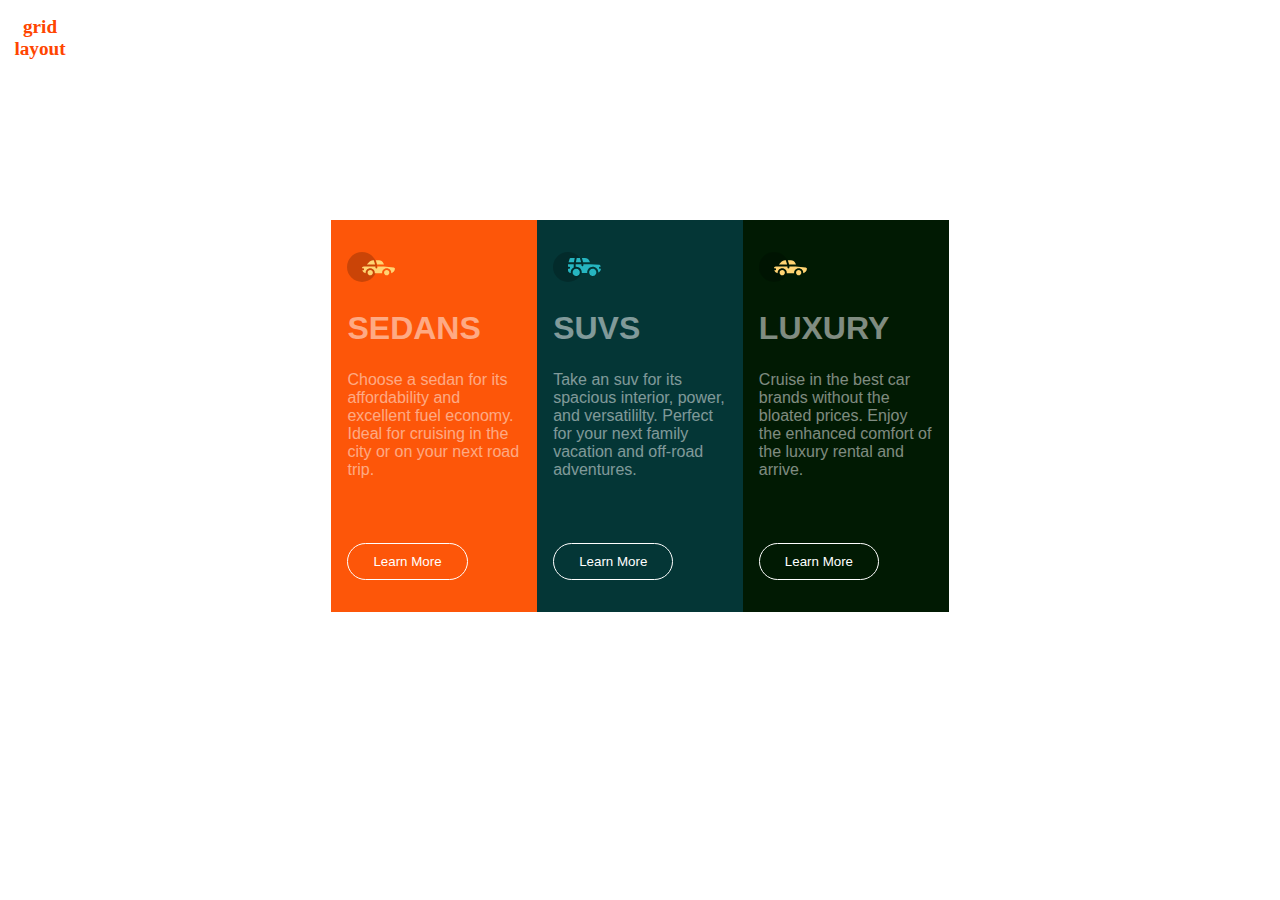
<file: index.html>
<!DOCTYPE html>
<html lang="en">

<head>
    <meta charset="UTF-8" />
    <meta http-equiv="X-UA-Compatible" content="IE=edge" />
    <meta name="viewport" content="width=device-width, initial-scale=1.0" />
    <title>HTML Layout</title>
    <link rel="stylesheet" href="/css/style.css" />
</head>

<body>
    <header>
        <a href="/grid.html">grid layout</a>
    </header>
    <main>
        <div class="container">
            <div class="card">
                <div class="card-header">
                    <img src="assest/images/icon-sedans.svg" alt="logo image" class="icon" />
                </div>
                <di class="card-body">
                    <h3 class="card-title">SEDANS</h3>
                    <p class="card-description">
                        Choose a sedan for its affordability and excellent fuel economy.
                        Ideal for cruising in the city or on your next road trip.
                    </p>
                </di>
                <button class="card-button">Learn More</button>
            </div>
            <div class="card-two">
                <div class="card-two-header">
                    <img src="assest/images/icon-suvs.svg" alt="logo image" class="icon-two" />
                </div>
                <di class="card-two-body">
                    <h3 class="card-two-title">SUVS</h3>
                    <p class="card-two-description">
                        Take an suv for its spacious interior, power, and versatililty.
                        Perfect for your next family vacation and off-road adventures.
                    </p>
                </di>
                <button class="card-two-button">Learn More</button>
            </div>
            <div class="card-three">
                <div class="card-three-header">
                    <img src="assest/images/icon-sedans.svg" alt="logo image" class="icon-three" />

                </div>
                <di class="card-three-body">
                    <h3 class="card-three-title">LUXURY</h3>
                    <p class="card-three-description">
                        Cruise in the best car brands without the bloated prices. Enjoy
                        the enhanced comfort of the luxury rental and arrive.
                    </p>
                </di>
                <button class="card-three-button">Learn More</button>
            </div>
        </div>
    </main>
   
</body>

</html>
</file>
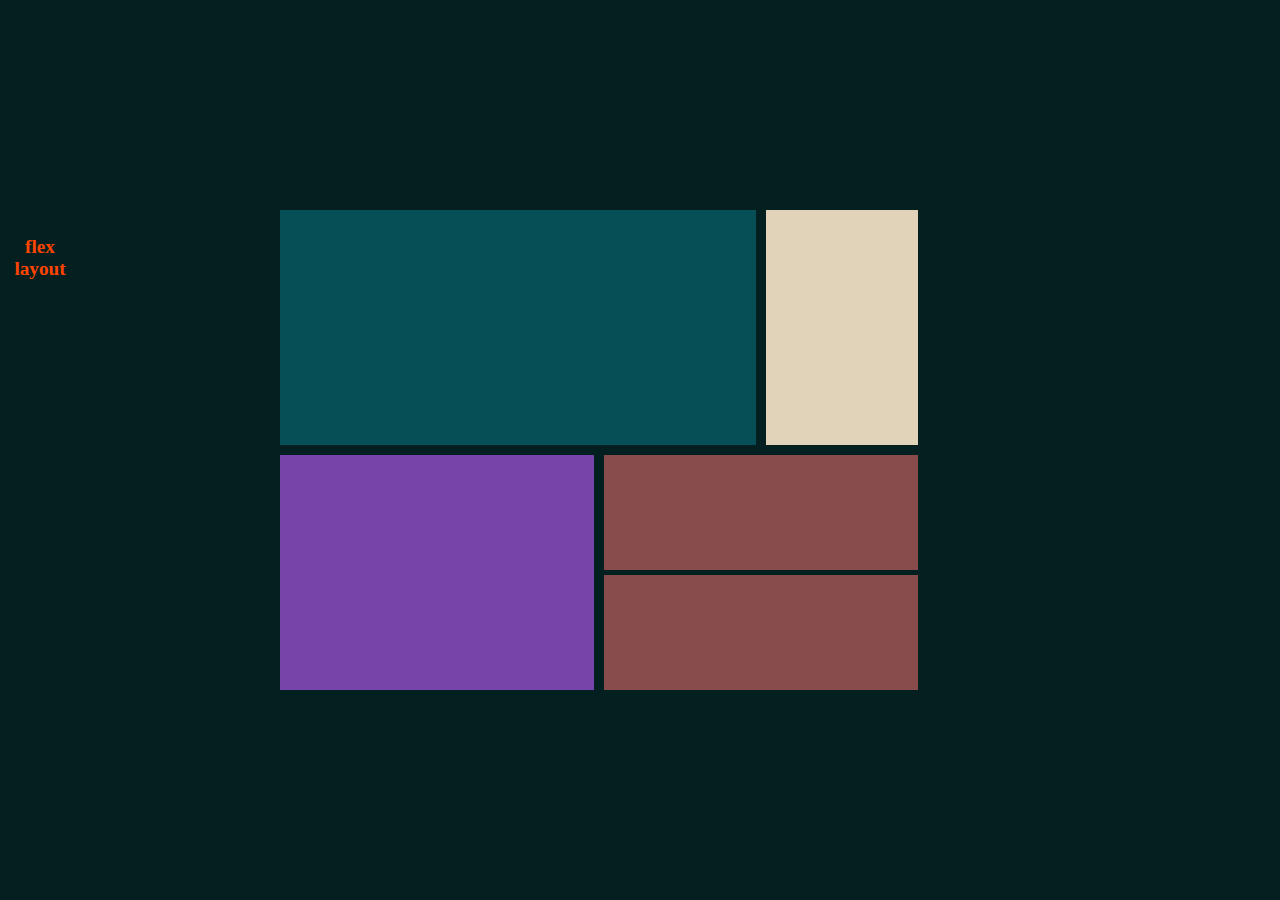
<file: grid.html>
<!DOCTYPE html>
<html lang="en">
<head>
    <meta charset="UTF-8">
    <meta http-equiv="X-UA-Compatible" content="IE=edge">
    <meta name="viewport" content="width=device-width, initial-scale=1.0">
    <title>grid Layout</title>
    <link rel="stylesheet" href="css/grid.css">
</head>
<body>
    <header>
        <a href="/index.html">flex  layout</a>
    </header>
    <main>
        <div class="container">

            <div class="container-sub container-a"></div>
            <div class="container-sub container-b"></div>
            <div class="container-sub container-c"></div>
            
            <section class="container-d_e">
                <div class="container-sub container-d"></div>
                <div class="container-sub container-e"></div>
            </section>
        </div>
    </main>
    
</body>
</html>
</file>
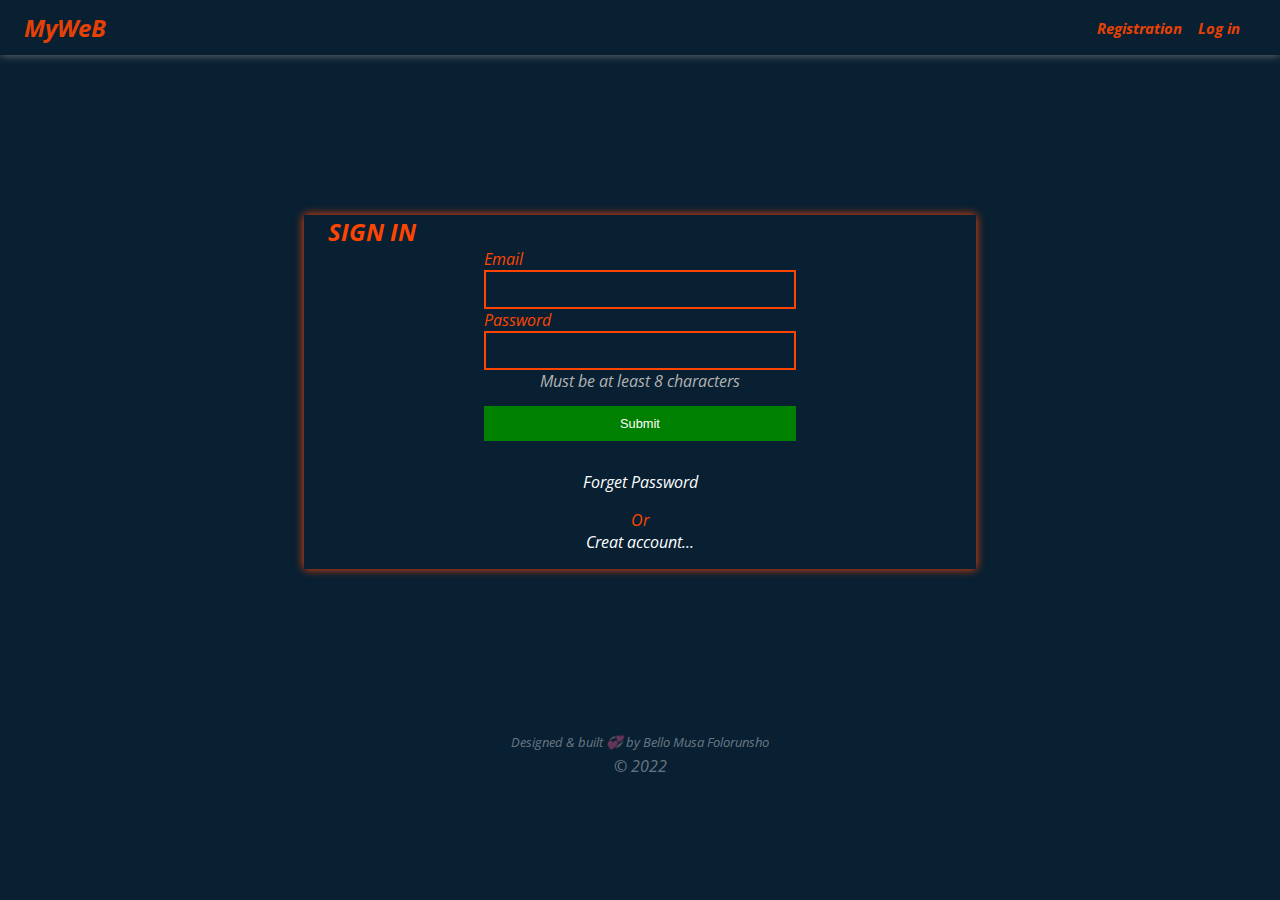
<file: login.html>
<!DOCTYPE html>
<html lang="en">
<head>
    <meta charset="UTF-8">
    <meta http-equiv="X-UA-Compatible" content="IE=edge">
    <meta name="viewport" content="width=device-width, initial-scale=1.0">
    <link rel="stylesheet" href="css/login.css">
    <title>My WeB</title>
</head>
<body>
    <body>
        <header>
            <div class="logo">
                <h2>MyWeB</h2>
            </div>
            <div class="navBar">
                <nav>
                    <ul>
                        
                        <li><a href="/index.html">Registration</a></li>
                        <li><a href="/login.html">Log in</a></li>
                        <!-- <li><a href=""></a></li> -->
                    </ul>
                </nav>
            </div>
         </header>
         <main>
            <div class="glass">
                <h2>SIGN IN</h2>
              <form action="/success.html" method="get">
                
                <div class="form-group">
                    <label for="email">Email</label>
                    <input type="email" name="" id="email" title="Must be a valid email address" required >
                </div>
    
                <div class="form-group">
                    <label for="password">Password</label>
                    <input type="password" id="password"title="Must be at least 8 characters" pattern="[a-zA-Z0-9]{8,}">
                    <p class="input-hint">Must be at least 8 characters</p>
                </div>

                <div class="div">
                    <a href="/login.html">
                        <button>Submit</button>
                    </a>
                    <div>
                        <a href="#">Forget Password</a>
                    <p>Or</p>
                    <a href="/index.html">Creat account...</a>
                </div>
                    </div>
                    
                
              </form>

            </main>
            <footer>
                <small>Designed & built  💞  by Bello Musa Folorunsho</small>
                <p>&copy; 2022 </p>
            </footer>
</body>
</html>
</file>
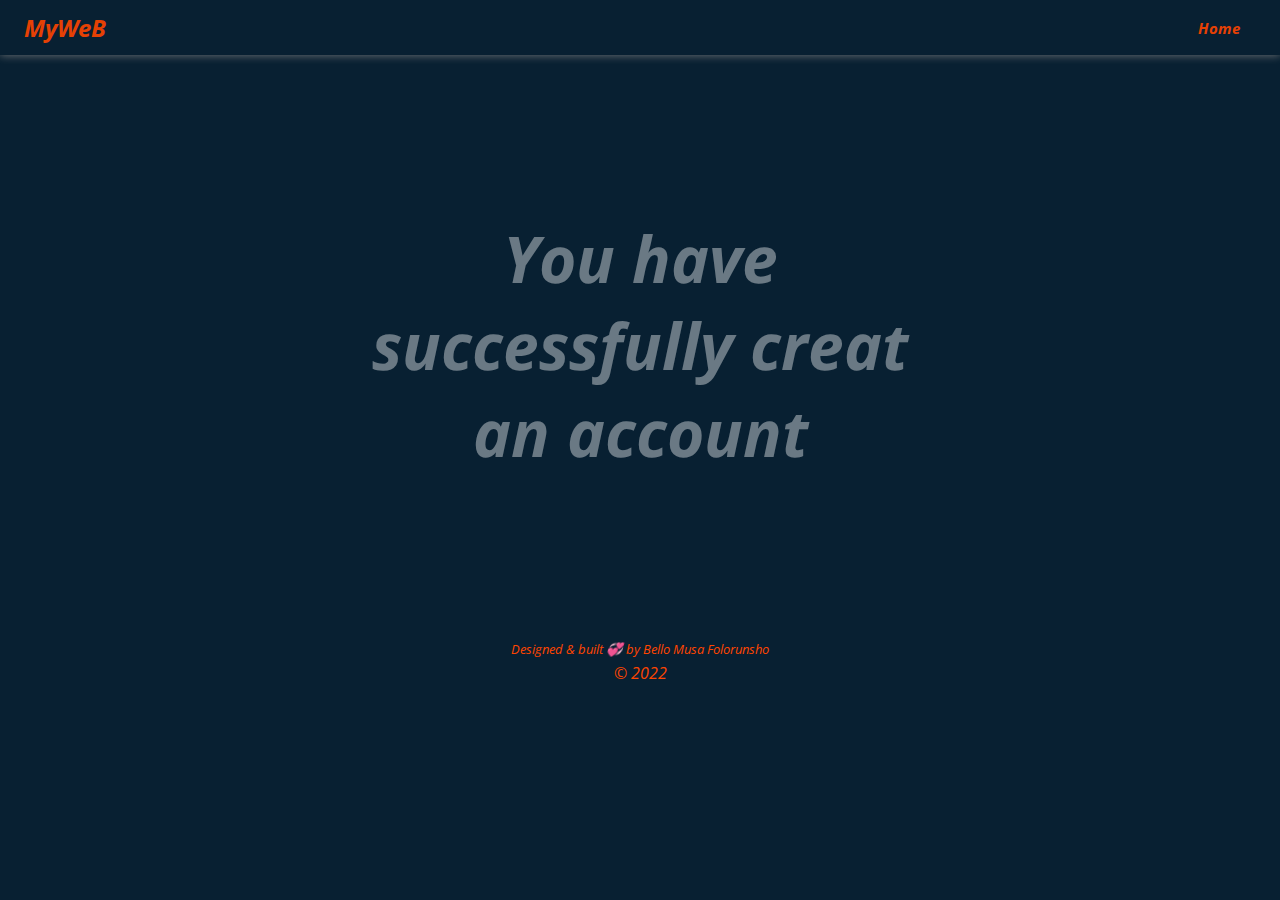
<file: success.html>
<!DOCTYPE html>
<html lang="en">
<head>
    <meta charset="UTF-8">
    <meta http-equiv="X-UA-Compatible" content="IE=edge">
    <meta name="viewport" content="width=device-width, initial-scale=1.0">
    <link rel="stylesheet" href="css/success.css">
    <title>My WeB</title>
</head>
<body>
    <body>
        <header>
            <div class="logo">
                <h2>MyWeB</h2>
            </div>
            <div class="navBar">
                <nav>
                    <ul>
                        
                        <li><a href="/index.html">Home</a></li>
                        
                    </ul>
                </nav>
            </div>
        </header>
        <main>
               <div class="glass">
                   <h1>You have successfully creat an account </h1>
               </div>
        </main>
            <footer>
                <small>Designed & built  💞  by Bello Musa Folorunsho</small>
                <p>&copy; 2022 </p>
            </footer>
</body>
</html>
</file>
<file: css/style.css>
* {
    margin: 0;
    padding: 0;
    box-sizing: border-box;
  }
  body {
    background: #FFFFFF;
    /* font-family: 'Gill Sans', 'Gill Sans MT', Calibri, 'Trebuchet MS', sans-serif; */
    border-radius: 10px;
    overflow-y: hidden;
    overflow-x: hidden;
  }
  
  header{
    text-align: center;
    width: 5rem;
    margin-top: 1rem;
    border-radius: 5px;
    transition: 1s ease-in;
    font-family: cursive;
    font-weight: bolder;
    font-size: larger;
  }
  
  a{
    text-decoration: none;
    color:orangered;
  }
  main {
    margin: 10rem;
    justify-content: center;
    align-items: center;
    display: flex;
    
  }
  
  .container{
      border-radius: 1rem;
      display: flex;
      flex-direction: row;
  }
  
  .card{
      /* display: flex; */
    background-color: rgb(253, 86, 9);
    padding: 2rem 1rem;
  /* flex-direction: column; */
    /* flex: 1/3 */
    width: calc(100vw/3.5 - 10rem);
  }
  
  
  .icon{
      width: 3rem;
      color: #FFF; 
  }
  
  .card-title {
    margin: 1.5rem 0;
    font-size: 2rem;
    font-family: "Segoe UI", Tahoma, Geneva, Verdana, sans-serif;
    color: #FFFFFF80;
  
  } 
  
  .card-description {
      margin-bottom: 4rem ;
      font-size: 1rem;
      font-family: "Segoe UI", Tahoma, Geneva, Verdana, sans-serif;
    color: #FFFFFF80;
  }
  
  .card-button {
    background: transparent;
    border: #FFF 1px solid;
    border-radius: 25px;
    color: white;
    font-family: Arial;
    text-align: center;
    padding: 10px 25px;
    font-weight: lighter;
  }
  .card-two {
      /* display: flex; */
    background-color:#043636;
    padding: 2rem 1rem;
  /* flex-direction: column; */
    /* flex: 1/3 */
    width: calc(100vw/3.5 - 10rem);
  }
  
  
  .icon-two{
      width: 3rem;
      color: #FFF; 
  }
  
  .card-two-title {
    margin: 1.5rem 0;
    font-size: 2rem;
    font-family: "Segoe UI", Tahoma, Geneva, Verdana, sans-serif;
    color: #FFFFFF80;
  
  } 
  
  .card-two-description {
      margin-bottom: 4rem ;
      font-size: 1rem;
      font-family: "Segoe UI", Tahoma, Geneva, Verdana, sans-serif;
    color: #FFFFFF80;
  }
  
  .card-two-button {
    background: transparent;
    border: #FFF 1px solid;
    border-radius: 25px;
    color: white;
    font-family: Arial;
    text-align: center;
    padding: 10px 25px;
    font-weight: lighter;
  }
  .card-three {
      /* display: flex; */
    background-color: #011a03;
    padding: 2rem 1rem;
  /* flex-direction: column; */
    /* flex: 1/3 */
    width: calc(100vw/3.5 - 10rem);
    
  }
  
  .icon-three{
      width: 3rem;
      color: #FFF; 
  }
  
  .card-three-title {
    margin: 1.5rem 0;
    font-size: 2rem;
    font-family: "Segoe UI", Tahoma, Geneva, Verdana, sans-serif;
    color: #FFFFFF80;
  
  } 
  
  .card-three-description {
      margin-bottom: 4rem ;
      font-size: 1rem;
      font-family: "Segoe UI", Tahoma, Geneva, Verdana, sans-serif;
    color: #FFFFFF80;
  }
  
  .card-three-button {
    background: transparent;
    border: #FFF 1px solid;
    border-radius: 25px;
    color: white;
    font-family: Arial;
    text-align: center;
    padding: 10px 25px;
    font-weight: lighter;
  }
  footer  {
    color:orangered ;
    text-align: center;
    
}
</file>
<file: css/grid.css>
*{
    margin: 0;
    padding: 0;
    box-sizing: inherit;
}
body{
    background-color:#001b1bfb;
    display: flex;
    place-items: center;
    min-height: 100vh;
}
header{
    text-align: center;
    width: 5rem;
    border-radius: 5px;
    font-family: cursive;
    font-weight: bolder;
    font-size: larger;
    padding-bottom: 20em;
} 
 a{
    text-decoration: none;
    color: orangered;
  } 
main{
    
    margin-left: 40px;
    
}
main{
    /* padding:auto auto auto auto; */
    /* justify-content: center; */
    margin-left: auto;
    margin-right: auto;
}
.container{
    display: grid;
    grid-template-columns: repeat(5, 1fr);
    grid-template-rows: repeat(2, 1fr);
    width: 50em;
    height: 30em;
    gap: 10px;
}



.container-a{
    background: #074f57;
    grid-column-start: 1;
    grid-column-end: 4;
    
}

.container-b{ 
    background: rgb(224, 211, 186);
    grid-column-start: 4;
    grid-column-end: 5;
    

}
.container-c{
    background: #74a; 
    grid-column-start: 1;
    grid-column-end: 3;
}

.container-d_e{
    background: transparent; 
    grid-column-start: 3;
    grid-column-end: 5;
    display: grid;
    grid-row-gap: 5px;
}


.container-d{
    background: rgb(136, 76, 76);
    
}
.container-e{
    background: rgb(136, 76, 76);
    
}
</file>
<file: css/login.css>
@import url('https://fonts.googleapis.com/css2?family=Open+Sans:ital,wght@0,300;0,400;0,500;0,600;0,700;1,300&family=Roboto+Condensed:wght@300;400;700&display=swap');
:root{
    --valid: green;
    --focus: yellow;
    --invalid: red;
}
*{
    margin: 0;
    padding: 0;
    box-sizing: border-box;
}

body{
   font-family: open sans;
   font-style: italic;
   background-color: #082032;
   color: orangered;
}
header{
    display: flex;
    align-items: center;
    justify-content: space-between;
    margin: 0 ;
    padding: 0.7rem 1.5rem;
    background-color: transparent;
    color: orangered;
    opacity: 0.9;
    position: sticky;
    box-shadow: 0 0 9px gray;
}
nav{
    display: flex;
    align-items: center;
    cursor: pointer;
    /* margin-right: 10px; */
}
ul{
    display: flex;
    list-style: none;
    align-items: center;
    justify-content: space-around;
    /* margin-right: 20px; */
}
ul li a{
    text-decoration: none;
    font-size: 0.93rem;
    font-weight: 700;
    margin-right: 1rem;
    color: orangered;
}

main{
    margin: 0 auto;
    padding: 10rem ;
    display: flex;
    justify-content: center;

}
.glass{
    /* background-color: black; */
    display: flex;
    width: 70%;
    color: orangered;
    justify-content: center;
    flex-direction: column;
    margin: 0 auto;
    padding: 0 1.5rem;
    box-shadow: 0 0 9px orangered;
}
   
form .form-group{
    width: 50%;
    display: flex;
    /* gap: 0.55rem; */
    flex-direction: column;
    margin: 0 auto;
}
.input-hint{
    margin: 0;
    font-size: 1rem;
    color: hsl(0, 0%, 70%);
}
input:focus{
    outline: none;
}
select:focus{
    outline: none;
}

.form-group input{
    width: 100%;
    padding: 10px 20px;
    border: none;
    color:  #fff;
    background-color: transparent;
    font-size: 0.85rem;
    border: 0.15rem solid orangered;
}


 .form-group select  {
    width: 100%;
    padding: 10px;
    border: none;
    font-size: 0.85rem;
    color: #fff;
    background-color: transparent;
    border: 2px solid orangered;
} 

  form a button{
    margin-top: 0.85rem;
    margin-bottom: 0.87rem;
    width: 50%;
    padding: 10px;
    font-size: 0.8rem;
    color: #fff;
    background-color: green ;
    border: none;
    /* outline: none; */
  }
  form a{
    justify-content: center;
    display: flex;
    border: none;
    color: #fff;
    font-size: 1rem;
    text-decoration: none;
    margin-bottom: 1rem;
  }

  form a button:hover{
    opacity: 0.5;
    transition: color 1ooms ease-in;
  }
form p{
    justify-content: center;
    display: flex;
}
  footer  {
    color: rgba(255, 255, 255, 0.4);
    text-align: center;
    justify-content: center;
    line-height: 1.5rem;
    margin-bottom: 1.3rem;
}
@media(max-width:768px){
    *{
        box-sizing: content-box;
    }
    main{
        margin: 0 auto;
        padding: 30px 0;
        display: flex;
    }
   
    form a button{
       margin-left: 3.2rem;
      
    }
}
@media( max-width:425px){
    *{
        box-sizing: content-box;
    }
    .glass{

    }
    main{
        margin: 0 auto;
        padding: 30px 0;
        display: flex;
    }
   
    .glass{
        display: flex;
        box-shadow: none;
        /* padding-right: 3rem; */
        /* margin-right: 3rem; */
     
    }
    form{
        /* margin-right: 2rem; */
        padding-right: 2rem;
    }
    form .form-group{
        width: 80%;
        display: flex;
        padding: 0;
        margin: 0 auto;
        /* margin-right: 6rem; */
    }
    .input-hint{
        display: none;
    }
    form a{
        text-align: center;
    }
    .div div{
        padding-left: 2rem;
    }
}
</file>
<file: css/success.css>
@import url('https://fonts.googleapis.com/css2?family=Open+Sans:ital,wght@0,300;0,400;0,500;0,600;0,700;1,300&family=Roboto+Condensed:wght@300;400;700&display=swap');
:root{
    --valid: green;
    --focus: yellow;
    --invalid: red;
}
*{
    margin: 0;
    padding: 0;
    box-sizing: border-box;
}

body{
   font-family: open sans;
   font-style: italic;
   background-color: #082032;
   color: orangered;
}
header{
    display: flex;
    align-items: center;
    justify-content: space-between;
    margin: 0 ;
    padding: 0.7rem 1.5rem;
    background-color: transparent;
    color: orangered;
    opacity: 0.9;
    position: sticky;
    box-shadow: 0 0 9px gray;
}
nav{
    display: flex;
    align-items: center;
    cursor: pointer;
    /* margin-right: 10px; */
}
ul{
    display: flex;
    list-style: none;
    align-items: center;
    justify-content: space-around;
    /* margin-right: 20px; */
}
ul li a{
    text-decoration: none;
    font-size: 0.93rem;
    font-weight: 700;
    margin-right: 1rem;
    color: orangered;
}

main{
    margin: 0 auto;
    padding: 10rem ;
    display: flex;
    justify-content: center;

}
.glass{
    display: flex;
    width: 70%;
    color: orangered;
    justify-content: center;
    flex-direction: column;
    margin: 0 auto;
    padding: 0 1.5rem;
}
.glass h1{
    text-align: center;
    font-size: 4rem;
    color: rgba(255, 255, 255, 0.4);
}
footer  {
    /* color: rgba(255, 255, 255, 0.9); */
    text-align: center;
    justify-content: center;
    line-height: 1.5rem;
    margin-bottom: 1.3rem;
}
@media(max-width:425px){
    *{
        margin:0;
        padding: 0;
        box-sizing: content-box;
    }
    
    .glass{
       
    }
    .glass h1{
        font-size: 1rem;
    }
    h1 span{
        display: block;
    }
}
@media (max-width:375px){
    .glass{
        float: grid;
        width: 100%;
        padding: 0 1.5rem;
    }
    .glass h1{
       display: flex;
       align-items: center;
       justify-content: center;
    }
}
</file>
